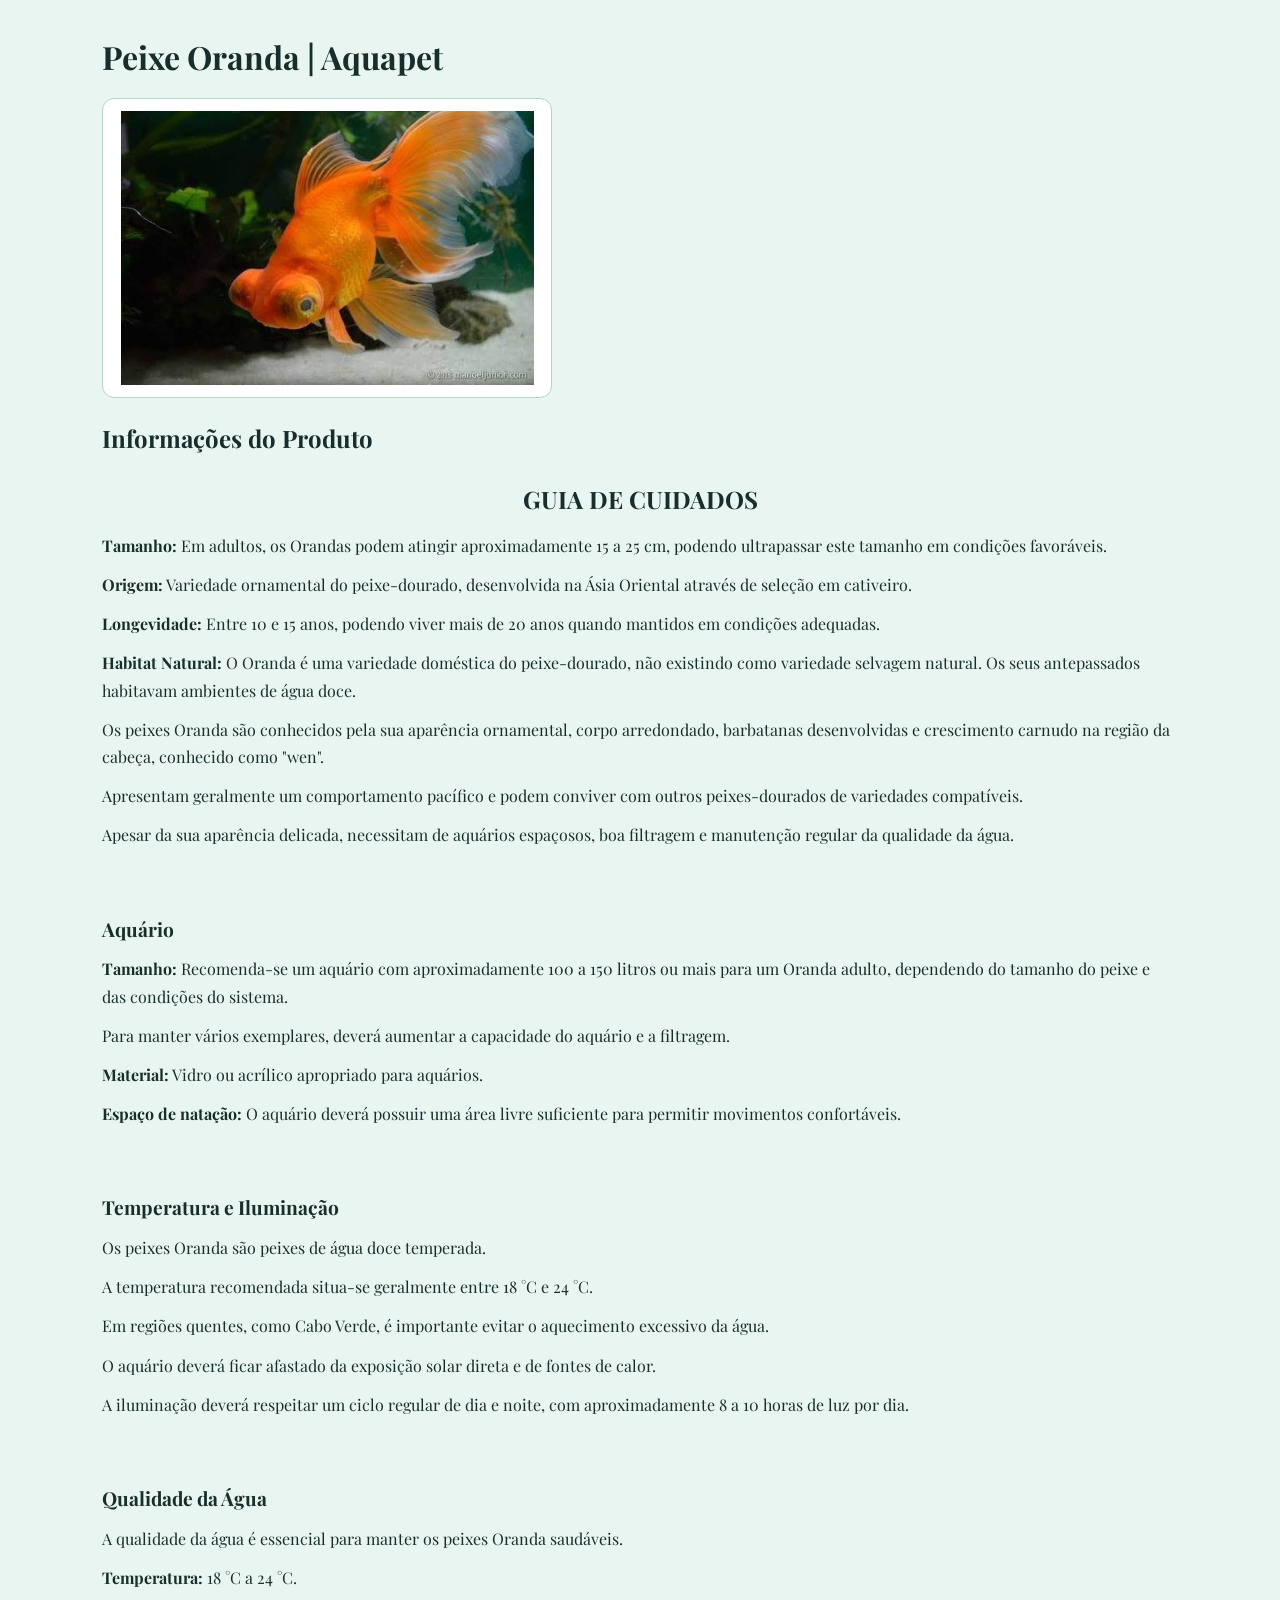
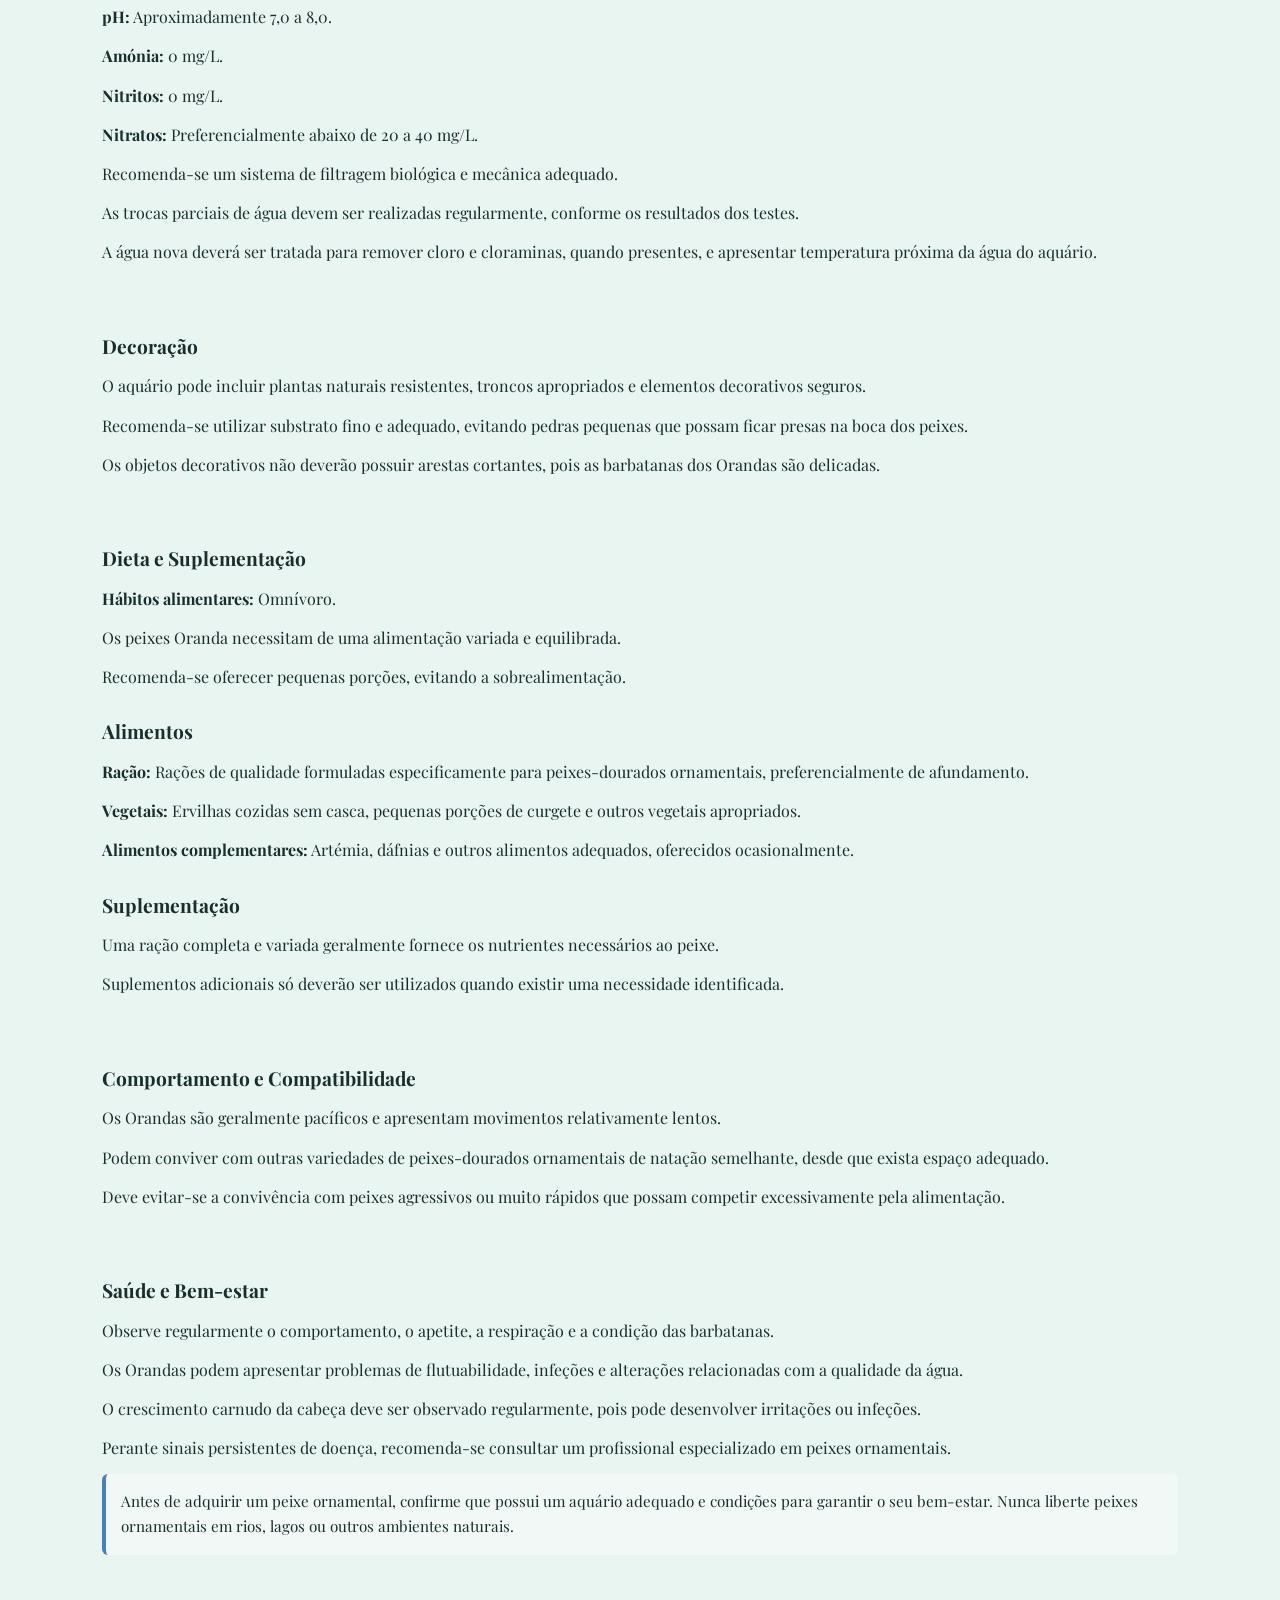
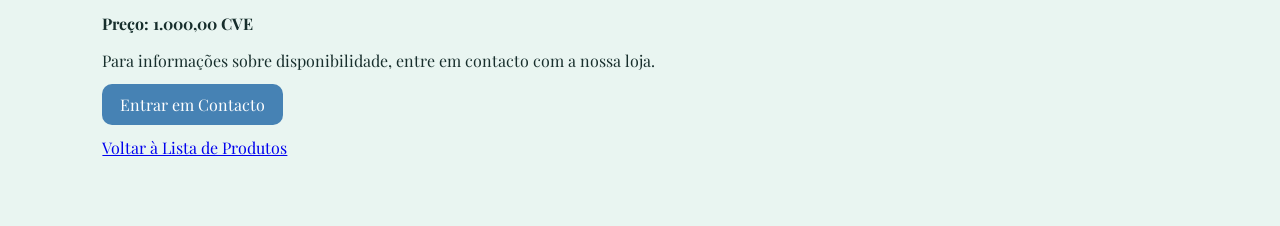
<file: Versao_4/mesa2.html>
<!DOCTYPE html>
<html lang="pt-PT">

<head>
    <meta charset="UTF-8">

    <meta name="viewport"
          content="width=device-width, initial-scale=1.0">

    <meta name="description"
          content="Conheça o peixe Oranda e o seu guia de cuidados na Aquapet.">

    <title>Peixe Oranda | Aquapet</title>

    <!-- Estilos gerais -->
    <link rel="stylesheet"
          href="src/styles/styles.css">

    <!-- Estilos do Marco 1 -->
    <link rel="stylesheet"
          href="src/styles/marco.css">
</head>

<body>

    <main class="pagina">

        <h1>Peixe Oranda | Aquapet</h1>

        <!-- Imagem do produto -->
        <img
            src="src/Imagem/Mes2.png"
            alt="Peixe-dourado Oranda disponível na Aquapet"
            class="imagem-produto"
        >

        <h2>Informações do Produto</h2>

        <!-- INFORMAÇÕES DO PEIXE -->

        <section class="informacoes-produto"
                 aria-label="Informações do peixe Oranda">

            <!-- DESCRIÇÃO -->
            <div id="conteudo-descricao"
                 class="conteudo-aba">

                <h2 class="titulo-guia">
                    GUIA DE CUIDADOS
                </h2>

                <p>
                    <strong>Tamanho:</strong>
                    Em adultos, os Orandas podem atingir
                    aproximadamente 15 a 25 cm,
                    podendo ultrapassar este tamanho
                    em condições favoráveis.
                </p>

                <p>
                    <strong>Origem:</strong>
                    Variedade ornamental do peixe-dourado,
                    desenvolvida na Ásia Oriental
                    através de seleção em cativeiro.
                </p>

                <p>
                    <strong>Longevidade:</strong>
                    Entre 10 e 15 anos, podendo
                    viver mais de 20 anos quando
                    mantidos em condições adequadas.
                </p>

                <p>
                    <strong>Habitat Natural:</strong>
                    O Oranda é uma variedade doméstica
                    do peixe-dourado, não existindo
                    como variedade selvagem natural.
                    Os seus antepassados habitavam
                    ambientes de água doce.
                </p>

                <p>
                    Os peixes Oranda são conhecidos
                    pela sua aparência ornamental,
                    corpo arredondado, barbatanas
                    desenvolvidas e crescimento
                    carnudo na região da cabeça,
                    conhecido como "wen".
                </p>

                <p>
                    Apresentam geralmente um
                    comportamento pacífico e podem
                    conviver com outros peixes-dourados
                    de variedades compatíveis.
                </p>

                <p>
                    Apesar da sua aparência delicada,
                    necessitam de aquários espaçosos,
                    boa filtragem e manutenção
                    regular da qualidade da água.
                </p>

                <br>

                <!-- AQUÁRIO -->

                <h3>Aquário</h3>

                <p>
                    <strong>Tamanho:</strong>
                    Recomenda-se um aquário com
                    aproximadamente 100 a 150 litros
                    ou mais para um Oranda adulto,
                    dependendo do tamanho do peixe
                    e das condições do sistema.
                </p>

                <p>
                    Para manter vários exemplares,
                    deverá aumentar a capacidade
                    do aquário e a filtragem.
                </p>

                <p>
                    <strong>Material:</strong>
                    Vidro ou acrílico apropriado
                    para aquários.
                </p>

                <p>
                    <strong>Espaço de natação:</strong>
                    O aquário deverá possuir
                    uma área livre suficiente
                    para permitir movimentos
                    confortáveis.
                </p>

                <br>

                <!-- TEMPERATURA -->

                <h3>Temperatura e Iluminação</h3>

                <p>
                    Os peixes Oranda são peixes
                    de água doce temperada.
                </p>

                <p>
                    A temperatura recomendada
                    situa-se geralmente entre
                    18 °C e 24 °C.
                </p>

                <p>
                    Em regiões quentes, como
                    Cabo Verde, é importante
                    evitar o aquecimento excessivo
                    da água.
                </p>

                <p>
                    O aquário deverá ficar afastado
                    da exposição solar direta
                    e de fontes de calor.
                </p>

                <p>
                    A iluminação deverá respeitar
                    um ciclo regular de dia e noite,
                    com aproximadamente 8 a 10 horas
                    de luz por dia.
                </p>

                <br>

                <!-- QUALIDADE DA ÁGUA -->

                <h3>Qualidade da Água</h3>

                <p>
                    A qualidade da água é essencial
                    para manter os peixes Oranda
                    saudáveis.
                </p>

                <p>
                    <strong>Temperatura:</strong>
                    18 °C a 24 °C.
                </p>

                <p>
                    <strong>pH:</strong>
                    Aproximadamente 7,0 a 8,0.
                </p>

                <p>
                    <strong>Amónia:</strong>
                    0 mg/L.
                </p>

                <p>
                    <strong>Nitritos:</strong>
                    0 mg/L.
                </p>

                <p>
                    <strong>Nitratos:</strong>
                    Preferencialmente abaixo
                    de 20 a 40 mg/L.
                </p>

                <p>
                    Recomenda-se um sistema
                    de filtragem biológica
                    e mecânica adequado.
                </p>

                <p>
                    As trocas parciais de água
                    devem ser realizadas
                    regularmente, conforme
                    os resultados dos testes.
                </p>

                <p>
                    A água nova deverá ser
                    tratada para remover cloro
                    e cloraminas, quando presentes,
                    e apresentar temperatura
                    próxima da água do aquário.
                </p>

                <br>

                <!-- DECORAÇÃO -->

                <h3>Decoração</h3>

                <p>
                    O aquário pode incluir
                    plantas naturais resistentes,
                    troncos apropriados e
                    elementos decorativos seguros.
                </p>

                <p>
                    Recomenda-se utilizar
                    substrato fino e adequado,
                    evitando pedras pequenas
                    que possam ficar presas
                    na boca dos peixes.
                </p>

                <p>
                    Os objetos decorativos
                    não deverão possuir
                    arestas cortantes,
                    pois as barbatanas dos
                    Orandas são delicadas.
                </p>

                <br>

                <!-- ALIMENTAÇÃO -->

                <h3>Dieta e Suplementação</h3>

                <p>
                    <strong>Hábitos alimentares:</strong>
                    Omnívoro.
                </p>

                <p>
                    Os peixes Oranda necessitam
                    de uma alimentação variada
                    e equilibrada.
                </p>

                <p>
                    Recomenda-se oferecer
                    pequenas porções, evitando
                    a sobrealimentação.
                </p>

                <h3>Alimentos</h3>

                <p>
                    <strong>Ração:</strong>
                    Rações de qualidade
                    formuladas especificamente
                    para peixes-dourados ornamentais,
                    preferencialmente de afundamento.
                </p>

                <p>
                    <strong>Vegetais:</strong>
                    Ervilhas cozidas sem casca,
                    pequenas porções de curgete
                    e outros vegetais apropriados.
                </p>

                <p>
                    <strong>Alimentos complementares:</strong>
                    Artémia, dáfnias e outros
                    alimentos adequados,
                    oferecidos ocasionalmente.
                </p>

                <h3>Suplementação</h3>

                <p>
                    Uma ração completa e variada
                    geralmente fornece os nutrientes
                    necessários ao peixe.
                </p>

                <p>
                    Suplementos adicionais
                    só deverão ser utilizados
                    quando existir uma necessidade
                    identificada.
                </p>

                <br>

                <!-- COMPATIBILIDADE -->

                <h3>Comportamento e Compatibilidade</h3>

                <p>
                    Os Orandas são geralmente
                    pacíficos e apresentam
                    movimentos relativamente lentos.
                </p>

                <p>
                    Podem conviver com outras
                    variedades de peixes-dourados
                    ornamentais de natação semelhante,
                    desde que exista espaço adequado.
                </p>

                <p>
                    Deve evitar-se a convivência
                    com peixes agressivos ou
                    muito rápidos que possam
                    competir excessivamente
                    pela alimentação.
                </p>

                <br>

                <!-- SAÚDE -->

                <h3>Saúde e Bem-estar</h3>

                <p>
                    Observe regularmente
                    o comportamento, o apetite,
                    a respiração e a condição
                    das barbatanas.
                </p>

                <p>
                    Os Orandas podem apresentar
                    problemas de flutuabilidade,
                    infeções e alterações
                    relacionadas com a qualidade
                    da água.
                </p>

                <p>
                    O crescimento carnudo
                    da cabeça deve ser
                    observado regularmente,
                    pois pode desenvolver
                    irritações ou infeções.
                </p>

                <p>
                    Perante sinais persistentes
                    de doença, recomenda-se
                    consultar um profissional
                    especializado em peixes ornamentais.
                </p>

                <p class="aviso-legal">
                    Antes de adquirir um peixe
                    ornamental, confirme que possui
                    um aquário adequado e condições
                    para garantir o seu bem-estar.
                    Nunca liberte peixes ornamentais
                    em rios, lagos ou outros
                    ambientes naturais.
                </p>

            </div>

        </section>

        <br>

        <!-- PREÇO -->
        <p>
            <strong>Preço: 1.000,00 CVE</strong>
        </p>

        <p>
            Para informações sobre disponibilidade,
            entre em contacto com a nossa loja.
        </p>

        <a href="contactos.html"
           class="botao-link">
            Entrar em Contacto
        </a>

        <p>
            <a href="produtos.html">
                Voltar à Lista de Produtos
            </a>
        </p>

    </main>

</body>
</html>
</file>
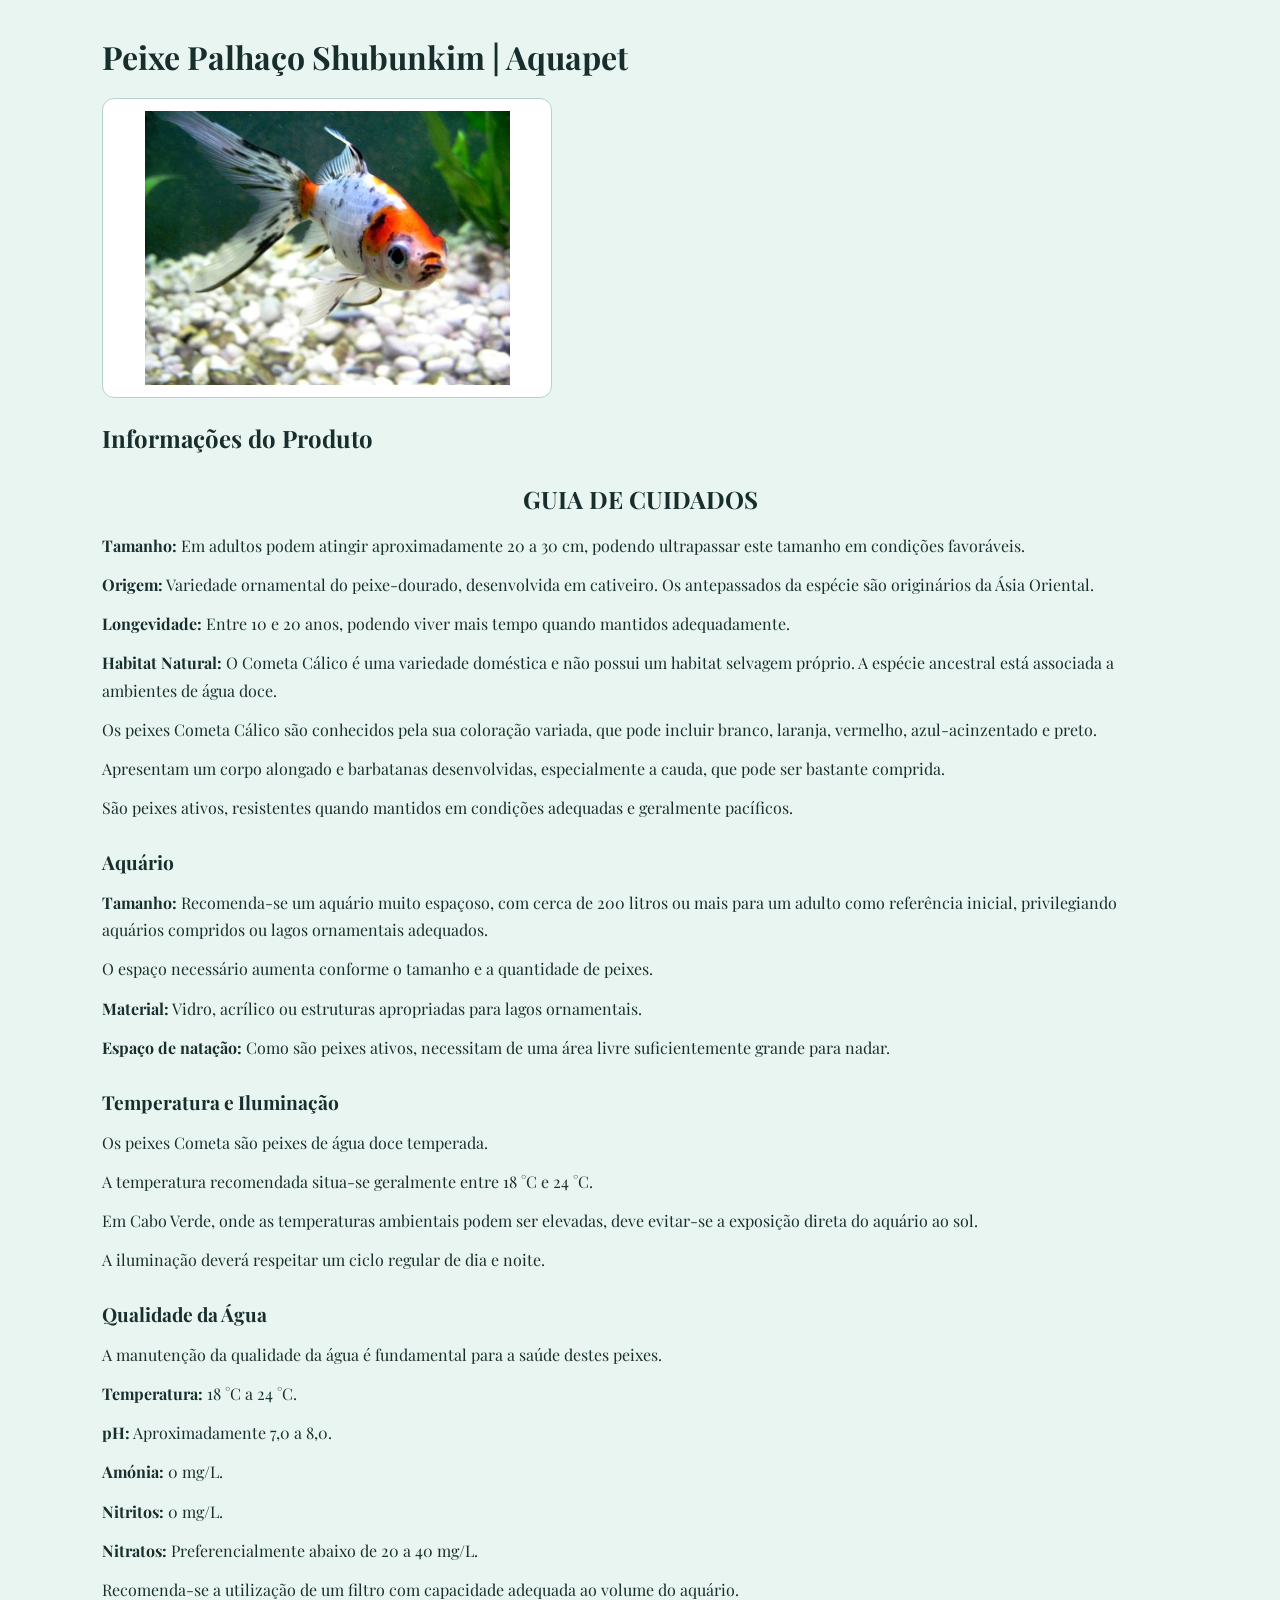
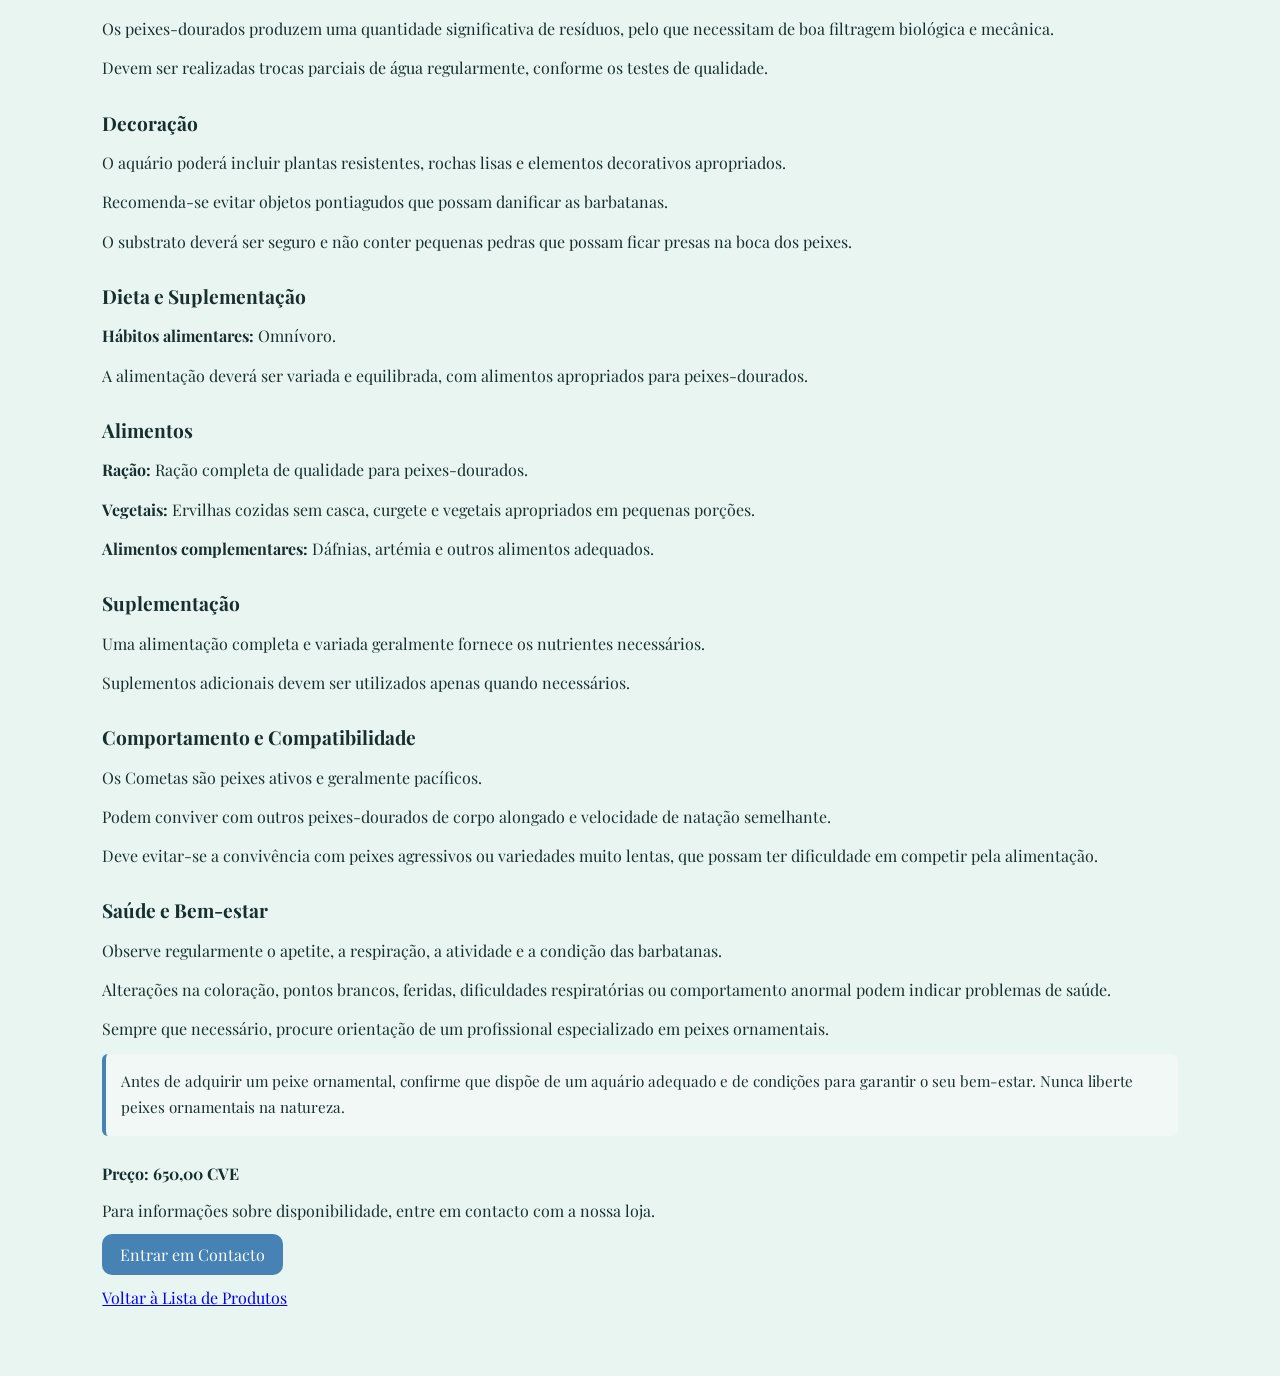
<file: Versao_4/mesa3.html>
<!DOCTYPE html>
<html lang="pt-PT">

<head>
    <meta charset="UTF-8">

    <meta name="viewport"
          content="width=device-width, initial-scale=1.0">

    <meta name="description"
          content="Conheça o peixe Palhaço Shubunkim e o seu guia de cuidados na Aquapet.">

    <title>Peixe Palhaço Shubunkim | Aquapet</title>

    <!-- Estilos gerais -->
    <link rel="stylesheet"
          href="src/styles/styles.css">

    <!-- Estilos do Marco 1 -->
    <link rel="stylesheet"
          href="src/styles/marco.css">
</head>

<body>

    <main class="pagina">

        <h1>Peixe Palhaço Shubunkim | Aquapet</h1>

        <!-- Imagem do produto -->
        <img
            src="src/Imagem/Mes3.png"
            alt="Peixe-Palhaço Shubunkim disponível na Aquapet"
            class="imagem-produto"
        >

        <h2>Informações do Produto</h2>

        <section class="informacoes-produto"
                 aria-label="Informações do peixe Palhaço Shubunkim">

            <div id="conteudo-descricao"
                 class="conteudo-aba">

                <h2 class="titulo-guia">
                    GUIA DE CUIDADOS
                </h2>

                <p>
                    <strong>Tamanho:</strong>
                    Em adultos podem atingir
                    aproximadamente 20 a 30 cm,
                    podendo ultrapassar este tamanho
                    em condições favoráveis.
                </p>

                <p>
                    <strong>Origem:</strong>
                    Variedade ornamental do peixe-dourado,
                    desenvolvida em cativeiro.
                    Os antepassados da espécie
                    são originários da Ásia Oriental.
                </p>

                <p>
                    <strong>Longevidade:</strong>
                    Entre 10 e 20 anos, podendo
                    viver mais tempo quando
                    mantidos adequadamente.
                </p>

                <p>
                    <strong>Habitat Natural:</strong>
                    O Cometa Cálico é uma variedade
                    doméstica e não possui um
                    habitat selvagem próprio.
                    A espécie ancestral está
                    associada a ambientes de
                    água doce.
                </p>

                <p>
                    Os peixes Cometa Cálico são
                    conhecidos pela sua coloração
                    variada, que pode incluir
                    branco, laranja, vermelho,
                    azul-acinzentado e preto.
                </p>

                <p>
                    Apresentam um corpo alongado
                    e barbatanas desenvolvidas,
                    especialmente a cauda,
                    que pode ser bastante comprida.
                </p>

                <p>
                    São peixes ativos, resistentes
                    quando mantidos em condições
                    adequadas e geralmente pacíficos.
                </p>

                <!-- AQUÁRIO -->

                <h3>Aquário</h3>

                <p>
                    <strong>Tamanho:</strong>
                    Recomenda-se um aquário
                    muito espaçoso, com cerca
                    de 200 litros ou mais para
                    um adulto como referência
                    inicial, privilegiando
                    aquários compridos ou
                    lagos ornamentais adequados.
                </p>

                <p>
                    O espaço necessário aumenta
                    conforme o tamanho e a
                    quantidade de peixes.
                </p>

                <p>
                    <strong>Material:</strong>
                    Vidro, acrílico ou estruturas
                    apropriadas para lagos
                    ornamentais.
                </p>

                <p>
                    <strong>Espaço de natação:</strong>
                    Como são peixes ativos,
                    necessitam de uma área livre
                    suficientemente grande
                    para nadar.
                </p>

                <!-- TEMPERATURA -->

                <h3>Temperatura e Iluminação</h3>

                <p>
                    Os peixes Cometa são peixes
                    de água doce temperada.
                </p>

                <p>
                    A temperatura recomendada
                    situa-se geralmente entre
                    18 °C e 24 °C.
                </p>

                <p>
                    Em Cabo Verde, onde as
                    temperaturas ambientais
                    podem ser elevadas,
                    deve evitar-se a exposição
                    direta do aquário ao sol.
                </p>

                <p>
                    A iluminação deverá
                    respeitar um ciclo
                    regular de dia e noite.
                </p>

                <!-- QUALIDADE DA ÁGUA -->

                <h3>Qualidade da Água</h3>

                <p>
                    A manutenção da qualidade
                    da água é fundamental
                    para a saúde destes peixes.
                </p>

                <p>
                    <strong>Temperatura:</strong>
                    18 °C a 24 °C.
                </p>

                <p>
                    <strong>pH:</strong>
                    Aproximadamente 7,0 a 8,0.
                </p>

                <p>
                    <strong>Amónia:</strong>
                    0 mg/L.
                </p>

                <p>
                    <strong>Nitritos:</strong>
                    0 mg/L.
                </p>

                <p>
                    <strong>Nitratos:</strong>
                    Preferencialmente abaixo
                    de 20 a 40 mg/L.
                </p>

                <p>
                    Recomenda-se a utilização
                    de um filtro com capacidade
                    adequada ao volume do aquário.
                </p>

                <p>
                    Os peixes-dourados produzem
                    uma quantidade significativa
                    de resíduos, pelo que
                    necessitam de boa filtragem
                    biológica e mecânica.
                </p>

                <p>
                    Devem ser realizadas
                    trocas parciais de água
                    regularmente, conforme
                    os testes de qualidade.
                </p>

                <!-- DECORAÇÃO -->

                <h3>Decoração</h3>

                <p>
                    O aquário poderá incluir
                    plantas resistentes,
                    rochas lisas e elementos
                    decorativos apropriados.
                </p>

                <p>
                    Recomenda-se evitar
                    objetos pontiagudos
                    que possam danificar
                    as barbatanas.
                </p>

                <p>
                    O substrato deverá ser
                    seguro e não conter
                    pequenas pedras que
                    possam ficar presas
                    na boca dos peixes.
                </p>

                <!-- ALIMENTAÇÃO -->

                <h3>Dieta e Suplementação</h3>

                <p>
                    <strong>Hábitos alimentares:</strong>
                    Omnívoro.
                </p>

                <p>
                    A alimentação deverá
                    ser variada e equilibrada,
                    com alimentos apropriados
                    para peixes-dourados.
                </p>

                <h3>Alimentos</h3>

                <p>
                    <strong>Ração:</strong>
                    Ração completa de qualidade
                    para peixes-dourados.
                </p>

                <p>
                    <strong>Vegetais:</strong>
                    Ervilhas cozidas sem casca,
                    curgete e vegetais
                    apropriados em pequenas porções.
                </p>

                <p>
                    <strong>Alimentos complementares:</strong>
                    Dáfnias, artémia e outros
                    alimentos adequados.
                </p>

                <h3>Suplementação</h3>

                <p>
                    Uma alimentação completa
                    e variada geralmente
                    fornece os nutrientes
                    necessários.
                </p>

                <p>
                    Suplementos adicionais
                    devem ser utilizados
                    apenas quando necessários.
                </p>

                <!-- COMPATIBILIDADE -->

                <h3>Comportamento e Compatibilidade</h3>

                <p>
                    Os Cometas são peixes
                    ativos e geralmente pacíficos.
                </p>

                <p>
                    Podem conviver com outros
                    peixes-dourados de corpo
                    alongado e velocidade
                    de natação semelhante.
                </p>

                <p>
                    Deve evitar-se a convivência
                    com peixes agressivos
                    ou variedades muito lentas,
                    que possam ter dificuldade
                    em competir pela alimentação.
                </p>

                <!-- SAÚDE -->

                <h3>Saúde e Bem-estar</h3>

                <p>
                    Observe regularmente
                    o apetite, a respiração,
                    a atividade e a condição
                    das barbatanas.
                </p>

                <p>
                    Alterações na coloração,
                    pontos brancos, feridas,
                    dificuldades respiratórias
                    ou comportamento anormal
                    podem indicar problemas
                    de saúde.
                </p>

                <p>
                    Sempre que necessário,
                    procure orientação
                    de um profissional
                    especializado em
                    peixes ornamentais.
                </p>

                <p class="aviso-legal">
                    Antes de adquirir um peixe
                    ornamental, confirme que
                    dispõe de um aquário
                    adequado e de condições
                    para garantir o seu
                    bem-estar.
                    Nunca liberte peixes
                    ornamentais na natureza.
                </p>

            </div>

        </section>

        <!-- PREÇO -->

        <p>
            <strong>Preço: 650,00 CVE</strong>
        </p>

        <p>
            Para informações sobre
            disponibilidade, entre
            em contacto com a nossa loja.
        </p>

        <a href="contactos.html"
           class="botao-link">
            Entrar em Contacto
        </a>

        <p>
            <a href="produtos.html">
                Voltar à Lista de Produtos
            </a>
        </p>

    </main>

</body>
</html>
</file>
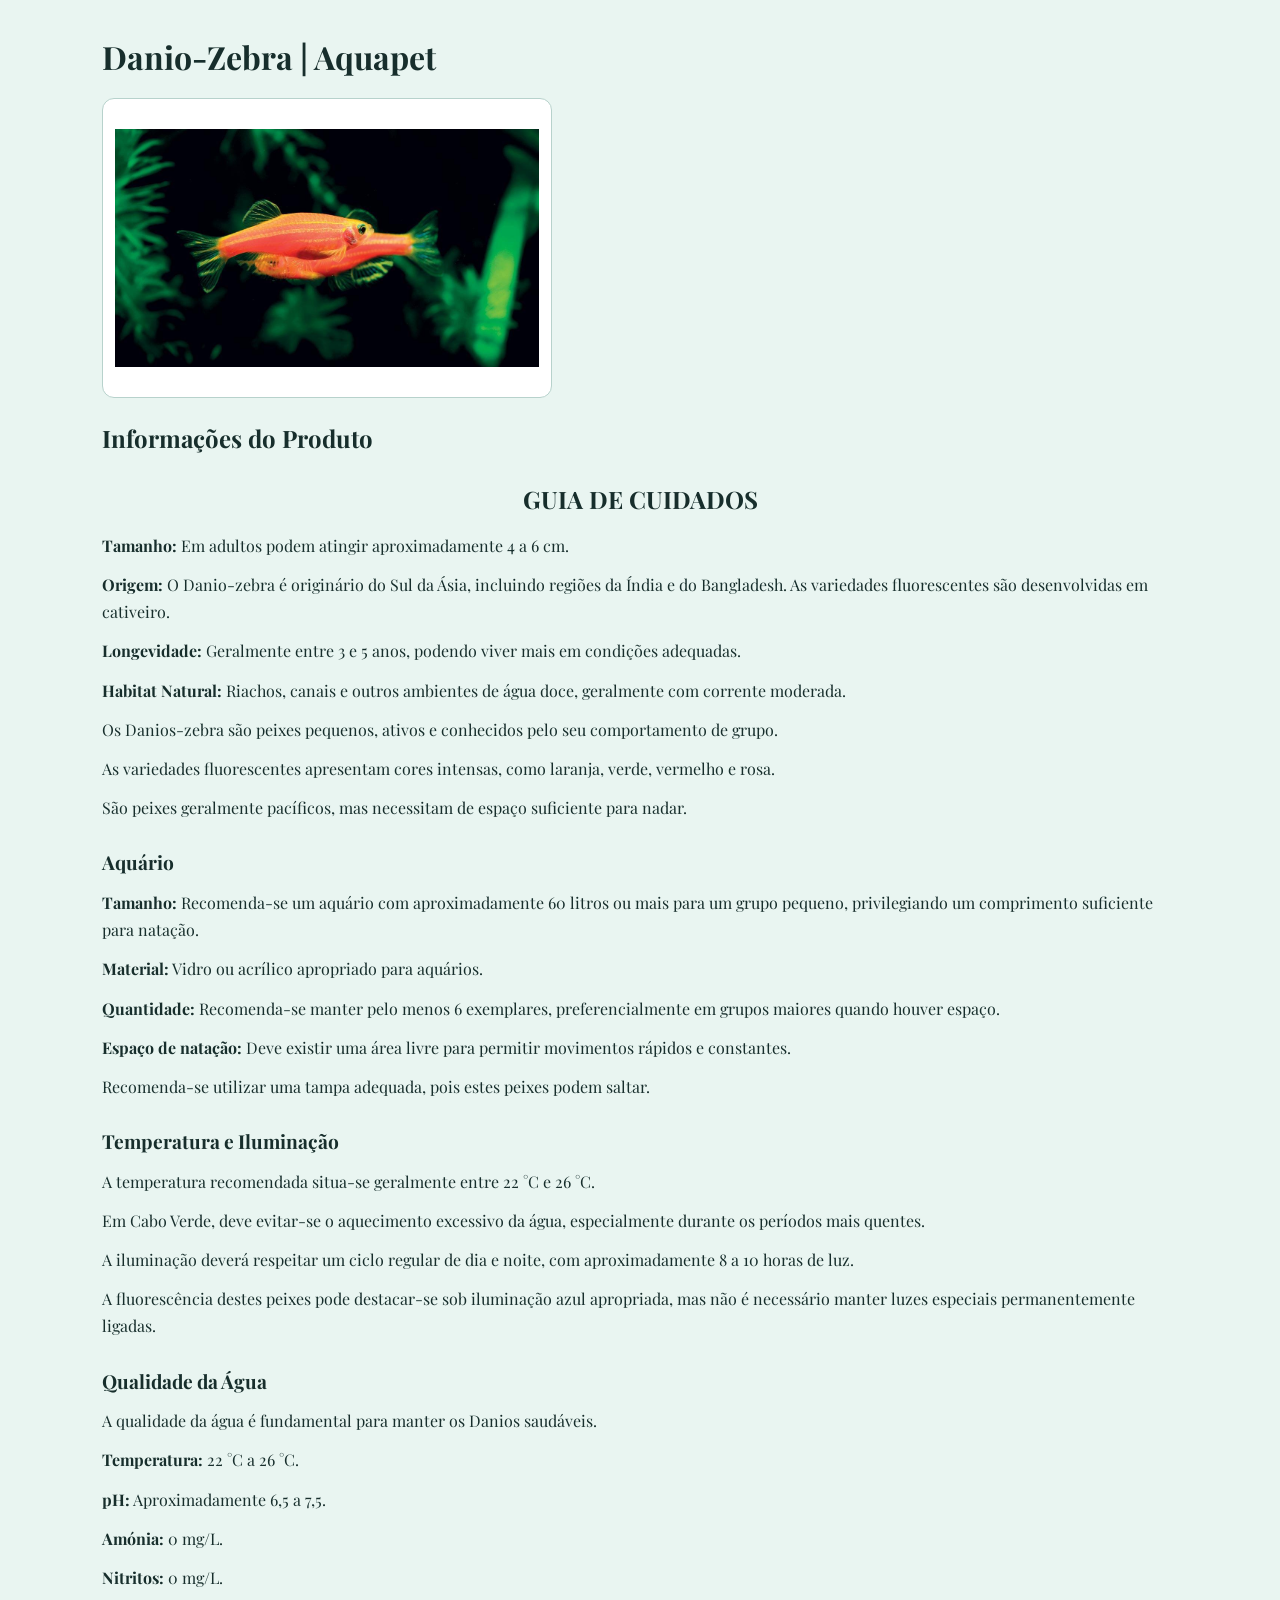
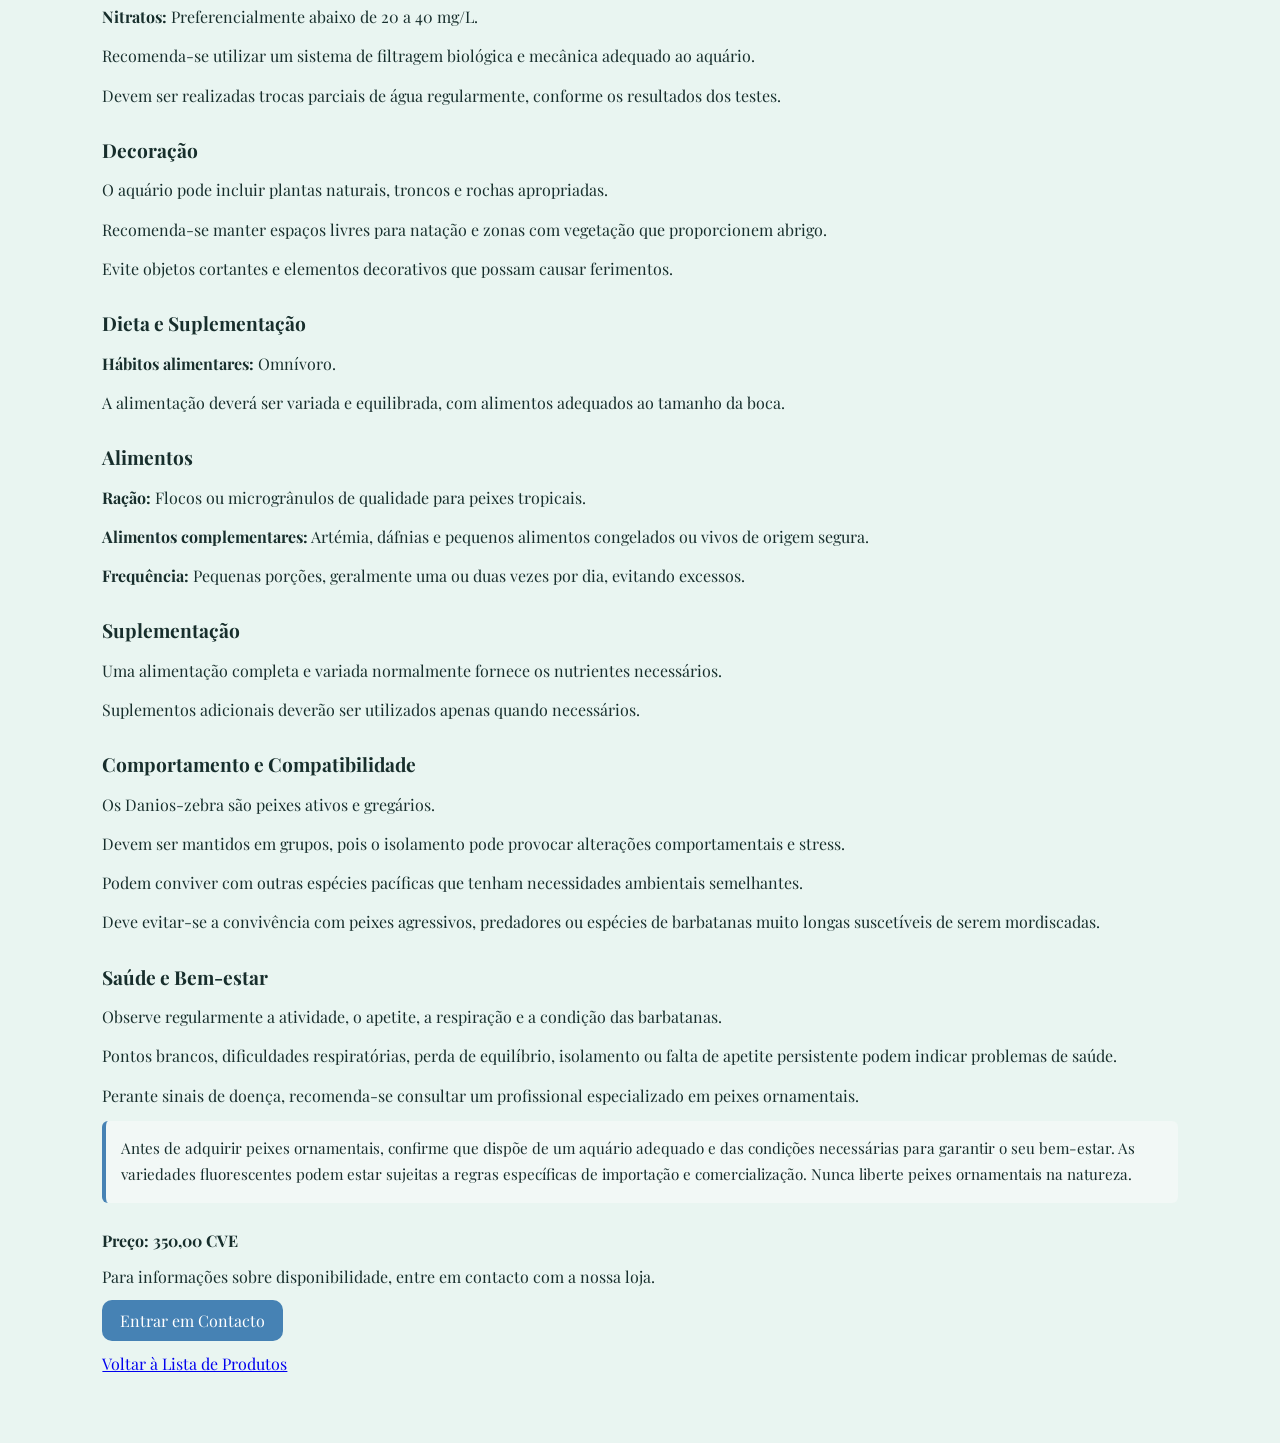
<file: Versao_4/mesa4.html>
<!DOCTYPE html>
<html lang="pt-PT">

<head>
    <meta charset="UTF-8">

    <meta name="viewport"
          content="width=device-width, initial-scale=1.0">

    <meta name="description"
          content="Conheça o Danio-Zebra e o seu guia de cuidados na Aquapet.">

    <title>Danio-Zebra | Aquapet</title>

    <link rel="stylesheet"
          href="src/styles/styles.css">

    <link rel="stylesheet"
          href="src/styles/marco.css">
</head>

<body>

    <main class="pagina">

        <h1>Danio-Zebra | Aquapet</h1>

        <!-- Imagem do produto -->
        <img
            src="src/Imagem/Mes4.png"
            alt="Peixes Danio-Zebra fluorescentes"
            class="imagem-produto"
        >

        <h2>Informações do Produto</h2>

        <section class="informacoes-produto"
                 aria-label="Informações do Danio-Zebra">

            <div id="conteudo-descricao"
                 class="conteudo-aba">

                <h2 class="titulo-guia">
                    GUIA DE CUIDADOS
                </h2>

                <p>
                    <strong>Tamanho:</strong>
                    Em adultos podem atingir
                    aproximadamente 4 a 6 cm.
                </p>

                <p>
                    <strong>Origem:</strong>
                    O Danio-zebra é originário
                    do Sul da Ásia, incluindo
                    regiões da Índia e do Bangladesh.
                    As variedades fluorescentes
                    são desenvolvidas em cativeiro.
                </p>

                <p>
                    <strong>Longevidade:</strong>
                    Geralmente entre 3 e 5 anos,
                    podendo viver mais em
                    condições adequadas.
                </p>

                <p>
                    <strong>Habitat Natural:</strong>
                    Riachos, canais e outros
                    ambientes de água doce,
                    geralmente com corrente
                    moderada.
                </p>

                <p>
                    Os Danios-zebra são peixes
                    pequenos, ativos e conhecidos
                    pelo seu comportamento de grupo.
                </p>

                <p>
                    As variedades fluorescentes
                    apresentam cores intensas,
                    como laranja, verde,
                    vermelho e rosa.
                </p>

                <p>
                    São peixes geralmente pacíficos,
                    mas necessitam de espaço
                    suficiente para nadar.
                </p>

                <!-- AQUÁRIO -->

                <h3>Aquário</h3>

                <p>
                    <strong>Tamanho:</strong>
                    Recomenda-se um aquário
                    com aproximadamente 60 litros
                    ou mais para um grupo pequeno,
                    privilegiando um comprimento
                    suficiente para natação.
                </p>

                <p>
                    <strong>Material:</strong>
                    Vidro ou acrílico apropriado
                    para aquários.
                </p>

                <p>
                    <strong>Quantidade:</strong>
                    Recomenda-se manter
                    pelo menos 6 exemplares,
                    preferencialmente em grupos
                    maiores quando houver espaço.
                </p>

                <p>
                    <strong>Espaço de natação:</strong>
                    Deve existir uma área livre
                    para permitir movimentos
                    rápidos e constantes.
                </p>

                <p>
                    Recomenda-se utilizar
                    uma tampa adequada,
                    pois estes peixes
                    podem saltar.
                </p>

                <!-- TEMPERATURA -->

                <h3>Temperatura e Iluminação</h3>

                <p>
                    A temperatura recomendada
                    situa-se geralmente entre
                    22 °C e 26 °C.
                </p>

                <p>
                    Em Cabo Verde, deve evitar-se
                    o aquecimento excessivo
                    da água, especialmente
                    durante os períodos mais quentes.
                </p>

                <p>
                    A iluminação deverá
                    respeitar um ciclo
                    regular de dia e noite,
                    com aproximadamente
                    8 a 10 horas de luz.
                </p>

                <p>
                    A fluorescência destes peixes
                    pode destacar-se sob
                    iluminação azul apropriada,
                    mas não é necessário
                    manter luzes especiais
                    permanentemente ligadas.
                </p>

                <!-- QUALIDADE DA ÁGUA -->

                <h3>Qualidade da Água</h3>

                <p>
                    A qualidade da água é
                    fundamental para manter
                    os Danios saudáveis.
                </p>

                <p>
                    <strong>Temperatura:</strong>
                    22 °C a 26 °C.
                </p>

                <p>
                    <strong>pH:</strong>
                    Aproximadamente 6,5 a 7,5.
                </p>

                <p>
                    <strong>Amónia:</strong>
                    0 mg/L.
                </p>

                <p>
                    <strong>Nitritos:</strong>
                    0 mg/L.
                </p>

                <p>
                    <strong>Nitratos:</strong>
                    Preferencialmente abaixo
                    de 20 a 40 mg/L.
                </p>

                <p>
                    Recomenda-se utilizar
                    um sistema de filtragem
                    biológica e mecânica
                    adequado ao aquário.
                </p>

                <p>
                    Devem ser realizadas
                    trocas parciais de água
                    regularmente, conforme
                    os resultados dos testes.
                </p>

                <!-- DECORAÇÃO -->

                <h3>Decoração</h3>

                <p>
                    O aquário pode incluir
                    plantas naturais,
                    troncos e rochas
                    apropriadas.
                </p>

                <p>
                    Recomenda-se manter
                    espaços livres para natação
                    e zonas com vegetação
                    que proporcionem abrigo.
                </p>

                <p>
                    Evite objetos cortantes
                    e elementos decorativos
                    que possam causar ferimentos.
                </p>

                <!-- ALIMENTAÇÃO -->

                <h3>Dieta e Suplementação</h3>

                <p>
                    <strong>Hábitos alimentares:</strong>
                    Omnívoro.
                </p>

                <p>
                    A alimentação deverá
                    ser variada e equilibrada,
                    com alimentos adequados
                    ao tamanho da boca.
                </p>

                <h3>Alimentos</h3>

                <p>
                    <strong>Ração:</strong>
                    Flocos ou microgrânulos
                    de qualidade para
                    peixes tropicais.
                </p>

                <p>
                    <strong>Alimentos complementares:</strong>
                    Artémia, dáfnias e
                    pequenos alimentos
                    congelados ou vivos
                    de origem segura.
                </p>

                <p>
                    <strong>Frequência:</strong>
                    Pequenas porções,
                    geralmente uma ou duas
                    vezes por dia,
                    evitando excessos.
                </p>

                <h3>Suplementação</h3>

                <p>
                    Uma alimentação completa
                    e variada normalmente
                    fornece os nutrientes
                    necessários.
                </p>

                <p>
                    Suplementos adicionais
                    deverão ser utilizados
                    apenas quando necessários.
                </p>

                <!-- COMPATIBILIDADE -->

                <h3>Comportamento e Compatibilidade</h3>

                <p>
                    Os Danios-zebra são
                    peixes ativos e gregários.
                </p>

                <p>
                    Devem ser mantidos
                    em grupos, pois o
                    isolamento pode provocar
                    alterações comportamentais
                    e stress.
                </p>

                <p>
                    Podem conviver com
                    outras espécies pacíficas
                    que tenham necessidades
                    ambientais semelhantes.
                </p>

                <p>
                    Deve evitar-se a convivência
                    com peixes agressivos,
                    predadores ou espécies
                    de barbatanas muito longas
                    suscetíveis de serem mordiscadas.
                </p>

                <!-- SAÚDE -->

                <h3>Saúde e Bem-estar</h3>

                <p>
                    Observe regularmente
                    a atividade, o apetite,
                    a respiração e a
                    condição das barbatanas.
                </p>

                <p>
                    Pontos brancos,
                    dificuldades respiratórias,
                    perda de equilíbrio,
                    isolamento ou falta
                    de apetite persistente
                    podem indicar problemas
                    de saúde.
                </p>

                <p>
                    Perante sinais de doença,
                    recomenda-se consultar
                    um profissional especializado
                    em peixes ornamentais.
                </p>

                <p class="aviso-legal">
                    Antes de adquirir
                    peixes ornamentais,
                    confirme que dispõe
                    de um aquário adequado
                    e das condições necessárias
                    para garantir o seu bem-estar.
                    As variedades fluorescentes
                    podem estar sujeitas a
                    regras específicas de
                    importação e comercialização.
                    Nunca liberte peixes
                    ornamentais na natureza.
                </p>

            </div>

        </section>

        <!-- PREÇO -->

        <p>
            <strong>Preço: 350,00 CVE</strong>
        </p>

        <p>
            Para informações sobre disponibilidade,
            entre em contacto com a nossa loja.
        </p>

        <a href="contactos.html"
           class="botao-link">
            Entrar em Contacto
        </a>

        <p>
            <a href="produtos.html">
                Voltar à Lista de Produtos
            </a>
        </p>

    </main>

</body>
</html>
</file>
<file: Versao_4/src/styles/styles.css>
/* =====================================================
   AQUAPET - ESTILOS GERAIS
   Ficheiro: src/styles/styles.css
   ===================================================== */

/* 1. IMPORTAÇÃO DA FONTE */

@import url('https://fonts.googleapis.com/css2?family=Playfair+Display:ital,wght@0,400..900;1,400..900&display=swap');

/* 2. IMPORTAÇÃO DOS ESTILOS DAS SECÇÕES */

@import url('contacto.css');
@import url('footer.css');
@import url('header.css');
@import url('home.css');
@import url('produto.css');

/* 3. CONFIGURAÇÕES GERAIS */

* {
    font-family: "Playfair Display", serif;
    margin: 0;
    padding: 0;
    box-sizing: border-box;
}

html {
    scroll-behavior: smooth;
}

body {
    background-color: #E9F5F1;
    min-height: 100vh;
}

/* 4. BOTÕES PADRÃO */

.btn-default {
    border: none;
    display: flex;
    align-items: center;
    justify-content: center;
    background-color: rgb(143, 190, 204);
    border-radius: 12px;
    padding: 10px 12px;
    font-weight: 600;
    box-shadow: 0px 0px 10px 2px rgba(0, 0, 0, 0.1);
    cursor: pointer;
    transition: background-color 0.3s ease;
}

.btn-default:hover {
    background-color: rgb(84, 112, 121);
}

/* 5. REDES SOCIAIS */

.social-media-buttons {
    display: flex;
    gap: 10px;
}

.social-media-buttons a {
    display: flex;
    align-items: center;
    justify-content: center;
    width: 45px;
    height: 40px;
    background-color: #ffffff;
    border-radius: 8px;
    text-decoration: none;
    color: #1d1d1d;
    box-shadow: 0px 0px 12px 4px rgba(0, 0, 0, 0.1);
    transition: box-shadow 0.3s ease;
}

/* Corrigido: hover aplicado diretamente ao link */

.social-media-buttons a:hover {
    box-shadow: 0px 0px 12px 8px rgba(0, 0, 0, 0.1);
}

/* 6. TÍTULOS DAS SECÇÕES */

.section-title {
    color: #1d1d1d;
    margin-bottom: 16px;
    font-size: 2.0rem;
    font-weight: 600;
}

.section-subtitle {
    color: #333333;
    margin-bottom: 32px;
    font-size: 1.2rem;
}

/* 7. ACESSIBILIDADE */

a:focus-visible,
button:focus-visible {
    outline: 2px solid #225b78;
    outline-offset: 3px;
}
</file>
<file: Versao_4/src/styles/marco.css>
/* =====================================================
   AQUAPET - MARCO 1
   Ficheiro: src/styles/marco.css
   Ajustes visuais e responsividade
   ===================================================== */


/* =====================================================
   1. CONFIGURAÇÕES GERAIS
   ===================================================== */

body {
    color: #172e2c;
}

main {
    min-height: 65vh;
}


/* =====================================================
   2. CABEÇALHO E NAVEGAÇÃO
   ===================================================== */

header {
    padding: 16px 8%;
}

/* Logótipo Aquapet */

#nav_logo {
    display: inline-flex;
    align-items: center;
    gap: 3px;

    color: #4682b4;
    text-decoration: none;

    font-size: 24px;
    font-weight: 700;
    white-space: nowrap;
}

#nav_logo i {
    font-size: 24px;
    color: #4682b4;
}

#nav_logo:hover {
    color: #225b78;
}

/* Navegação principal */

#nav_list {
    gap: 28px;
}

.nav-item a {
    font-size: 17px;
}

/* Página ativa */

.nav-item.active a {
    font-weight: 700;
    text-decoration: underline;
    text-underline-offset: 6px;
    text-decoration-color: #24116d;
}

/* Botão do menu móvel */

#mobile_btn {
    color: #225b78;
    cursor: pointer;
}

/* Lista do menu móvel */

#mobile_nav_list {
    list-style: none;
    padding: 12px 0;
}

#mobile_nav_list a {
    text-decoration: none;
    color: #225b78;
    font-weight: bold;
}

#mobile_nav_list a:hover {
    color: #173f54;
}

/* Manter menu oculto quando necessário */

#mobile_menu[hidden] {
    display: none !important;
}


/* =====================================================
   3. PÁGINA INICIAL
   ===================================================== */

#home {
    min-height: unset;
    padding: 55px 8%;
    gap: 30px;
    align-items: center;
}

#cta {
    width: 55%;
    margin: 0;
}

#cta .title {
    font-size: 2rem;
}

#banner {
    width: 45%;
    justify-content: center;
}

#banner img {
    width: 100%;
    height: auto;
    max-height: 360px;
    object-fit: contain;
}


/* =====================================================
   4. SECÇÃO DE PRODUTOS
   ===================================================== */

#produto {
    padding: 38px 8%;
    min-height: unset;
}

.prod {
    min-height: 350px;
}

.prod-image {
    height: 155px;
    object-fit: contain;
}


/* =====================================================
   5. CONTACTOS
   ===================================================== */

#contacto {
    min-height: unset;
    padding: 40px 8%;
}

#entrar_em_contacto {
    flex: 1;
}

.contact_item a {
    color: #225b78;
}


/* =====================================================
   6. PÁGINAS INTERNAS
   ===================================================== */

.pagina {
    padding: 35px 8% 55px;
}

.pagina h1 {
    font-size: 2rem;
    margin-bottom: 16px;
}

.pagina h2 {
    margin: 24px 0 12px;
}

.pagina h3 {
    margin: 22px 0 10px;
    font-size: 1.2rem;
}

.pagina p {
    line-height: 1.65;
    margin: 10px 0;
}

.pagina ul,
.pagina ol {
    padding-left: 26px;
    line-height: 1.8;
}


/* =====================================================
   7. BLOCOS DE CONTEÚDO
   ===================================================== */

.bloco {
    background: white;
    padding: 22px;
    margin: 18px 0;
    border-radius: 14px;
    box-shadow: 0 2px 12px #0001;
}


/* =====================================================
   8. TABELAS DE PRODUTOS
   ===================================================== */

.tabela-rolagem {
    width: 100%;
    max-width: 100%;
    overflow-x: auto;
    margin: 20px 0;
}

/* Estrutura principal */

.tabela-rolagem table {
    width: 100%;
    border-collapse: collapse;
    background-color: white;
    font-size: 16px;
}

/* Título da tabela */

.tabela-rolagem caption {
    font-size: 20px;
    font-weight: bold;
    color: #172e2c;
    padding: 12px;
    text-align: center;
    caption-side: top;
}

/* Células */

.tabela-rolagem th,
.tabela-rolagem td {
    padding: 12px 15px;
    border: 1px solid #b7d2cc;
    text-align: left;
    vertical-align: middle;
}

/* Cabeçalho */

.tabela-rolagem thead th {
    background-color: #d1e9e3;
    color: #172e2c;
    font-weight: bold;
}

/* Numeração */

.tabela-rolagem tbody th {
    font-weight: bold;
    width: 15%;
    background-color: transparent;
}

/* Linhas alternadas */

.tabela-rolagem tbody tr:nth-child(even) {
    background-color: #f2f8f6;
}

/* Efeito ao passar o rato */

.tabela-rolagem tbody tr:hover {
    background-color: #e1f0eb;
}

/* Coluna dos preços */

.tabela-rolagem td:last-child {
    text-align: right;
    white-space: nowrap;
}


/* =====================================================
   9. LINKS DOS PRODUTOS
   ===================================================== */

.produto-link {
    display: inline-block;
    padding: 5px 0;

    color: #225b78;
    font-weight: 600;
    text-decoration: none;

    cursor: pointer;
    transition: color 0.2s ease;
}

.produto-link:hover {
    color: #173f54;
    text-decoration: underline;
}

.produto-link:focus-visible {
    outline: 2px solid #225b78;
    outline-offset: 3px;
}


/* =====================================================
   10. GALERIA DE FOTOGRAFIAS
   ===================================================== */

.grelha-fotos {
    display: flex;
    gap: 16px;
    flex-wrap: wrap;
}

.grelha-fotos figure {
    background: white;
    padding: 12px;
    border-radius: 12px;
    flex: 1 1 190px;
}

.grelha-fotos img {
    display: block;
    width: 100%;
    height: 150px;
    object-fit: contain;
}

.grelha-fotos figcaption {
    padding-top: 8px;
    text-align: center;
}


/* =====================================================
   11. PÁGINA INDIVIDUAL DO PRODUTO
   ===================================================== */

.detalhe-produto {
    display: flex;
    align-items: flex-start;
    gap: 30px;
    margin: 25px 0;
}

.detalhe-produto img {
    width: 300px;
    max-width: 100%;
    height: auto;
    border-radius: 12px;
    object-fit: contain;
    background: white;
}

.detalhe-informacoes {
    flex: 1;
    min-width: 0;
}

.detalhe-preco {
    font-size: 1.5rem;
    font-weight: bold;
    color: #225b78;
    margin: 15px 0;
}


/* =====================================================
   12. IMAGEM INDIVIDUAL DO PRODUTO
   ===================================================== */

.imagem-produto {
    display: block;

    width: 100%;
    max-width: 450px;
    height: 300px;

    object-fit: contain;

    background-color: white;
    border: 1px solid #b7d2cc;
    border-radius: 12px;

    padding: 12px;
    margin: 20px 0;
}


/* =====================================================
   13. INFORMAÇÕES DO PRODUTO
   ===================================================== */

.informacoes-produto {
    width: 100%;
    margin: 25px 0;
}

.titulo-guia {
    text-align: center;
    font-size: 1.5rem;
    margin: 25px 0;
    color: #172e2c;
}

.conteudo-aba {
    width: 100%;
    line-height: 1.7;
}

.conteudo-aba[hidden] {
    display: none !important;
}

.conteudo-aba h3 {
    color: #172e2c;
    font-weight: 700;
    margin-top: 25px;
    margin-bottom: 10px;
}

.conteudo-aba p {
    line-height: 1.7;
    margin-bottom: 12px;
}

/* Separadores Descrição e Detalhes */

.abas-produto {
    display: flex;
    flex-wrap: wrap;
    gap: 12px;
    border-bottom: 2px solid #d1e9e3;
    margin-bottom: 20px;
}

.aba-produto {
    border: none;
    background: transparent;
    padding: 12px 16px;

    font: inherit;
    font-weight: 600;
    color: #465d59;

    cursor: pointer;
    border-bottom: 3px solid transparent;
}

.aba-produto:hover {
    color: #225b78;
}

.aba-produto.ativa {
    color: #225b78;
    border-bottom-color: #4682b4;
}

.aba-produto:focus-visible {
    outline: 2px solid #4682b4;
    outline-offset: 2px;
}

/* Tabela de detalhes */

.tabela-detalhes {
    width: 100%;
    border-collapse: collapse;
    background: white;
    margin: 15px 0;
}

.tabela-detalhes th,
.tabela-detalhes td {
    border: 1px solid #b7d2cc;
    padding: 12px;
    text-align: left;
}

.tabela-detalhes th {
    width: 35%;
    background: #d1e9e3;
}

/* Avisos */

.aviso-legal {
    margin-top: 25px;
    padding: 15px;
    background-color: #f2f8f6;
    border-left: 4px solid #4682b4;
    border-radius: 6px;
    font-size: 0.95rem;
}


/* =====================================================
   14. FORMULÁRIOS
   ===================================================== */

.formulario {
    max-width: 680px;
}

.campo {
    display: flex;
    flex-direction: column;
    gap: 5px;
    margin-bottom: 15px;
}

.campo label {
    font-weight: bold;
}

.campo input,
.campo select,
.campo textarea {
    width: 100%;
    max-width: 100%;
    box-sizing: border-box;

    padding: 11px;
    border: 1px solid #7d9f99;
    border-radius: 8px;

    font: inherit;
    background: white;
    color: #172e2c;
}

.campo input:focus,
.campo select:focus,
.campo textarea:focus {
    outline: 2px solid #4682b4;
    outline-offset: 2px;
}

/* Botões */

.formulario button {
    padding: 12px 22px;
    border: 0;
    border-radius: 10px;

    background: #4682b4;
    color: white;

    font: inherit;
    cursor: pointer;

    transition: background-color 0.2s ease;
}

.formulario button:hover {
    background: #225b78;
}

.formulario button:focus-visible {
    outline: 2px solid #172e2c;
    outline-offset: 3px;
}


/* =====================================================
   15. NOTAS E BOTÕES DE LIGAÇÃO
   ===================================================== */

.nota {
    font-size: 0.9rem;
    color: #465d59;
}

.botao-link {
    display: inline-block;
    padding: 10px 18px;

    background: #4682b4;
    color: white;

    border-radius: 10px;
    text-decoration: none;

    transition: background-color 0.2s ease;
}

.botao-link:hover {
    background: #225b78;
    color: white;
}

.botao-link:focus-visible {
    outline: 2px solid #172e2c;
    outline-offset: 3px;
}


/* =====================================================
   16. RESPONSIVIDADE - TABLETS
   ===================================================== */

@media (max-width: 1170px) {

    #home {
        min-height: unset;
        padding: 35px 8%;
    }

    #cta {
        width: 100%;
        max-width: 750px;
        margin: 0 auto;
    }

    #banner {
        display: none;
    }

}


/* =====================================================
   17. RESPONSIVIDADE - TELEMÓVEIS
   ===================================================== */

@media (max-width: 600px) {

    /* Cabeçalho */

    header {
        padding: 12px 5%;
    }

    #nav_logo {
        font-size: 21px;
    }

    #nav_logo i {
        font-size: 21px;
    }

    #nav_list {
        display: none;
    }

    /* Páginas internas */

    .pagina {
        padding: 25px 5%;
    }

    .pagina h1 {
        font-size: 1.6rem;
    }

    .pagina h2 {
        font-size: 1.3rem;
    }

    /* Página inicial */

    #home {
        padding: 25px 5%;
    }

    #cta {
        width: 100%;
    }

    #cta .title {
        font-size: 1.6rem;
    }

    /* Produtos */

    #produto {
        padding: 25px 5%;
    }

    /* Contactos */

    #contacto {
        padding: 25px 5%;
    }

    /* Tabelas */

    .tabela-rolagem {
        margin: 15px 0;
    }

    .tabela-rolagem table {
        font-size: 14px;
    }

    .tabela-rolagem caption {
        font-size: 18px;
    }

    .tabela-rolagem th,
    .tabela-rolagem td {
        padding: 8px;
    }

    .tabela-detalhes th,
    .tabela-detalhes td {
        padding: 8px;
        font-size: 14px;
    }

    /* Blocos */

    .bloco {
        padding: 15px;
    }

    /* Galeria */

    .grelha-fotos {
        gap: 12px;
    }

    .grelha-fotos figure {
        flex: 1 1 150px;
    }

    /* Formulários */

    .formulario {
        width: 100%;
    }

    /* Páginas individuais */

    .detalhe-produto {
        flex-direction: column;
    }

    .detalhe-produto img {
        width: 100%;
        max-width: 350px;
    }

    .imagem-produto {
        max-width: 100%;
        height: auto;
        max-height: 300px;
    }

    .titulo-guia {
        font-size: 1.3rem;
    }

    .abas-produto {
        gap: 5px;
    }

    .aba-produto {
        padding: 10px 12px;
    }

}
</file>
